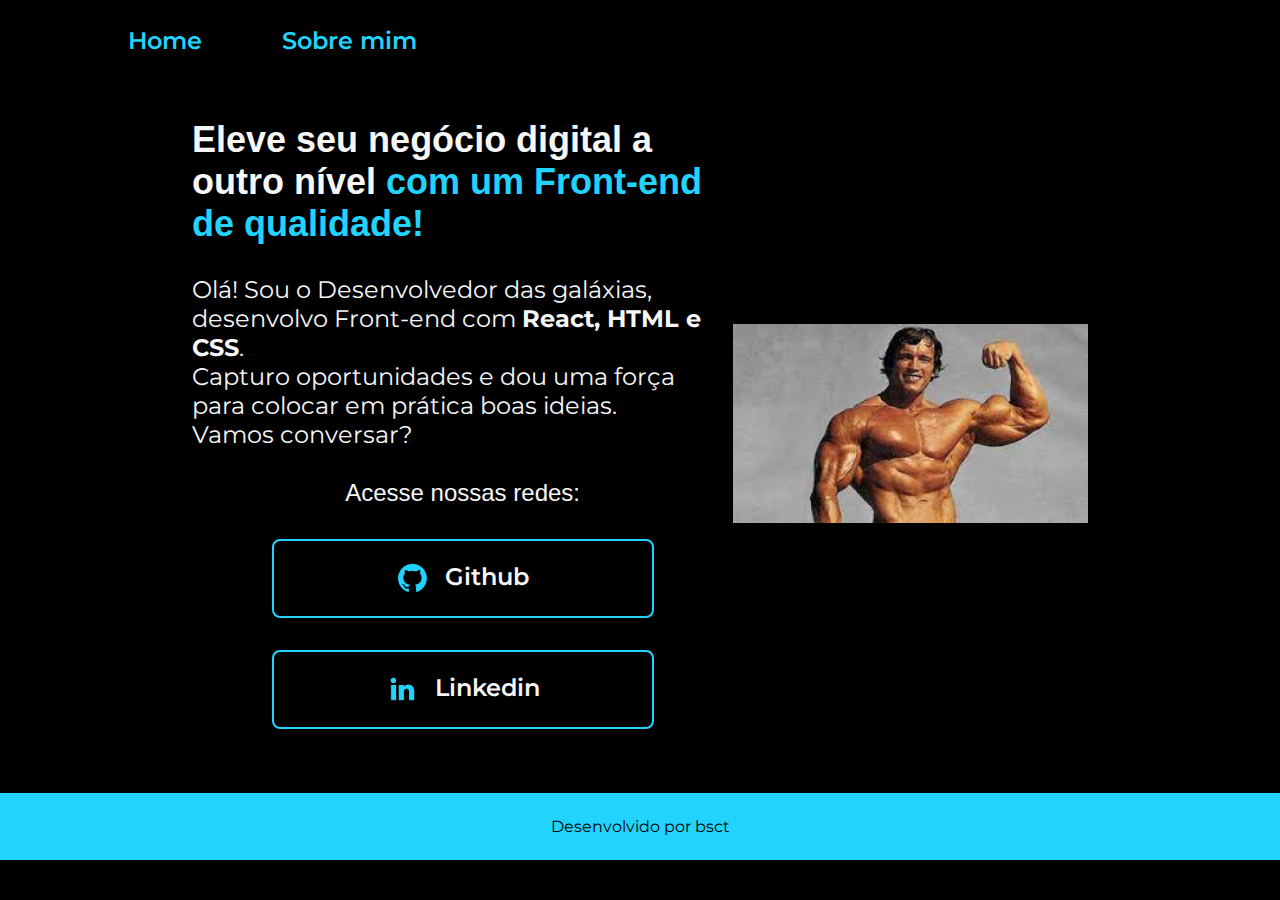
<file: html/index.html>
<!DOCTYPE html>
<html lang="pt-br">
<head>
    <meta charset="UTF-8">
    <meta name="viewport" content="width=device-width, initial-scale=1.0">
    <title>Portfolio</title>
    <link rel="stylesheet" href="./styles/style.css">
</head>
<body>
    <header class="cabecalho">
        <nav class="cabecalho__menu">
            <a class="cabecalho__menu__link" href="index.html">Home</a>
            <a class="cabecalho__menu__link" href="about.html">Sobre mim</a>
        </nav>
    </header>
    <main class="apresentacao">
        <section class="apresentacao__conteudo">
            <h1 class="apresentacao__conteudo__titulo">Eleve seu negócio digital a outro nível <strong class="titulo-destaque">com um Front-end de qualidade!</strong></h1>
            <p class="apresentacao__conteudo__texto">Olá! Sou o Desenvolvedor das galáxias, desenvolvo Front-end com <strong>React, HTML e CSS</strong>. <br>  Capturo oportunidades e dou uma força para colocar em prática boas ideias. <br>Vamos conversar?</p>
            <div class="apresentacao__links">
                <h2 class="apresentacao__links__subtitulo">Acesse nossas redes:</h2>
                <a class="apresentacao__links__link" href="https://github.com">
                    <img src="./assets/github.png">Github</a>
                <a class="apresentacao__links__link" href="https://instagram.com">
                    <img src="./assets/linkedin.png">Linkedin</a>
            </div>
        </section>
        <img class="imagem_arnold" src="./assets/arnold.jpg" alt="Mister Olympia">
    </main>
    <footer class="rodape">
        <p>Desenvolvido por bsct</p>
    </footer>
</body>
</html>
</file>
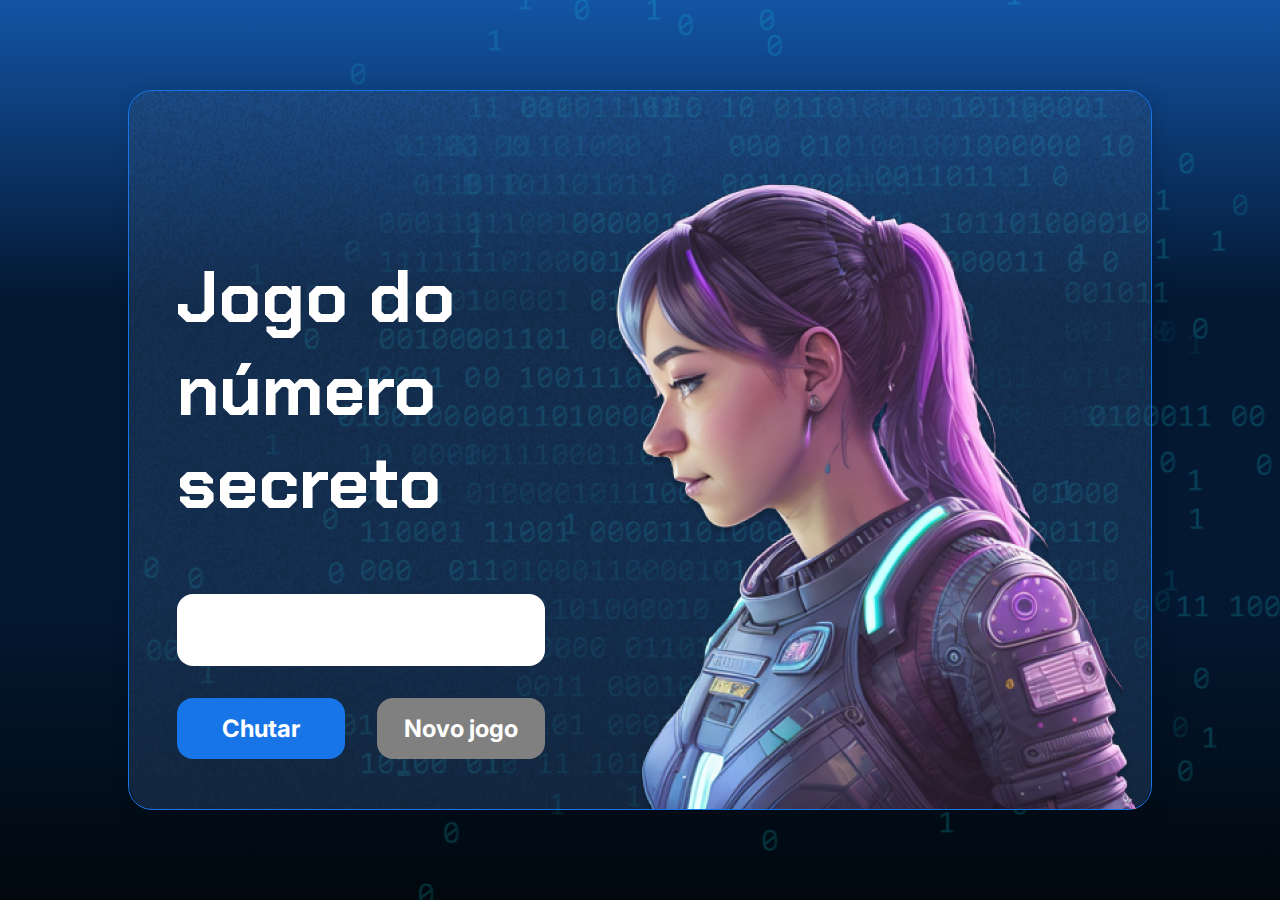
<file: javascript/js-curso-2-aula_-/index.html>
<!DOCTYPE html>
<html lang="pt-br">

<head>
    <meta charset="UTF-8">
    <meta name="viewport" content="width=device-width, initial-scale=1.0">
    <script src="https://code.responsivevoice.org/responsivevoice.js"></script>
    <link rel="preconnect" href="https://fonts.googleapis.com">
    <link rel="preconnect" href="https://fonts.gstatic.com" crossorigin>
    <link href="https://fonts.googleapis.com/css2?family=Chakra+Petch:wght@700&family=Inter:wght@400;700&display=swap"
        rel="stylesheet">
    <link rel="stylesheet" href="style.css">
    <title>JS Game</title>
</head>

<body>

    <div class="container">
        <div class="container__conteudo">
            <div class="container__informacoes">
                <div class="container__texto">
                    <h1></h1>
                    <p class="texto__paragrafo"></p>
                </div>
                <input type="number" min="1" max="10" class="container__input">
                <div class="chute container__botoes">
                    <button onclick="verificarChute()" class="container__botao">Chutar</button>
                    <button onclick="reiniciarJogo()" id="reiniciar" class="container__botao" disabled>Novo jogo</button>
                </div>
            </div>
            <img src="./img/ia.png" alt="Uma pessoa olhando para a esquerda" class="container__imagem-pessoa" />
        </div>
    </div>




    <script src="app.js" defer></script>
</body>

</html>
</file>
<file: html/styles/style.css>
@import url('https://fonts.googleapis.com/css2?family=Krona+One&family=Montserrat:wght@400;600&display=swap');

 :root {
   --cor-primaria: #000000;
   --cor-secundaria: #F6F6F6;
   --cor-terciaria: #22D4FD;
   --cor-hover: #272727;
   
   --fonte-primaria: 'Krona-One', sans-serif;
   --fonte-secundaria: 'Montserrat', sans-serif;
 }

* {
    margin: 0;
    padding: 0;
}

body {
    /* height: 100vh; */
    background-color: var(--cor-primaria);
    color: var(--cor-secundaria);
}

.titulo-destaque {
    color: var(--cor-terciaria);
}

 .cabecalho {
   padding: 2% 0% 0% 10%;
 }

 .cabecalho__menu {
   display: flex;
   gap: 80px;
 }

.cabecalho__menu__link {
  font-family: var(--fonte-secundaria);
  font-size: 24px;
  font-weight: 600;
  color: var(--cor-terciaria);
  text-decoration: none;
}

 .apresentacao {
    padding: 5% 15%;
    display: flex;
    align-items: center;
    justify-content: space-evenly;
}

 .apresentacao__conteudo {
    width: 615px;
    display: flex;
    flex-direction: column;
    gap: 30px;
 }

 .apresentacao__conteudo__titulo {
    font-size: 36px;
    font-family: var(--fonte-primaria);
 }

 .apresentacao__conteudo__texto {
    font-size: 24px;
    font-family: var(--fonte-secundaria);
 }

  .apresentacao__links {
    display: flex;
    flex-direction: column; 
    align-items: center;
    justify-content: space-between;
    gap: 32px
  }

  .apresentacao__links__subtitulo {
    font-family: var(--fonte-primaria);
    font-weight: 400;
    font-size: 24px;

  }

 .apresentacao__links__link {
    /* background-color: #22D4FD; */
    display: flex;
    justify-content: center;
    gap: 16px;
    border: 2px solid var(--cor-terciaria);
    width: 378px;
    text-align: center;
    border-radius: 8px;
    font-size: 24px;
    padding: 21.5px 0;
    text-decoration: none;
    color: #F6F6F6;
    font-family: var(--fonte-secundaria);
    font-weight: 600;
  }

  .apresentacao__links__link:hover {
    background-color: var(--cor-hover);
    ;
  }

  .imagem_arnold {
    width: 45%;
  }

  .rodape {
    padding: 24px;
    color: var(--cor-primaria);
    background-color: var(--cor-terciaria);
    text-align: center;
    font-family: var(--fonte-secundaria);
    font-weight: 400;
  }
</file>
<file: javascript/js-curso-2-aula_-/style.css>
* {
    box-sizing: border-box;
    margin: 0;
    padding: 0;
    color: white;
}

body {
    background: linear-gradient(#1354A5 0%, #041832 33.33%, #041832 66.67%, #01080E 100%);
    height: 100vh;
    display: flex;
    align-items: center;
    justify-content: center;
}


body::before {
    background-image: url("img/code.png");
    background-repeat: no-repeat;
    background-position: right;
    content: "";
    display: block;
    position: absolute;
    width: 100%;
    height: 100%;
    opacity: 0.4;
}

.container {
    width: 80%;
    height: 80%;
    display: flex;
    align-items: center;
    justify-content: space-between;
    border-radius: 24px;
    border: 1px solid #1875E8;
    box-shadow: 4px 4px 20px 0px rgba(1, 8, 14, 0.15);
    background-image: url("img/Ruido.png");
    background-size: 100% 100%;
    position: relative;
}


.container__conteudo {
    display: flex;
    align-items: center;
    position: absolute;
    bottom: 0;
}

.container__informacoes {
    flex: 1;
    padding: 3rem;
}

.container__botao {
    border-radius: 16px;
    background: #1875E8;
    padding: 16px 24px;
    width: 100%;
    font-size: 24px;
    font-weight: 700;
    border: none;
    margin-top: 2rem;
}

.container__texto {
    margin: 16px 0 16px 0;
}

.container__texto-azul {
    color: #1875E8;
}

.container__input {
    width: 100%;
    height: 72px;
    border-radius: 16px;
    background-color: #FFF;
    border: none;
    color: #1875E8;
    padding: 2rem;
    font-size: 24px;
    font-weight: 700;
    font-family: 'Inter', sans-serif;
}

.container__botoes {
    display: flex;
    gap: 2em;
}

h1 {
    font-family: 'Chakra Petch', sans-serif;
    font-size: 72px;
    padding-bottom: 3rem;
}

p,
button {
    font-family: 'Inter', sans-serif;
}

.texto__paragrafo {
    font-size: 32px;
    font-weight: 400;
}

button:disabled {
    background-color: gray;
}

@media screen and (max-width: 1250px) {

    h1 {
        font-size: 50px;
    }

    .container__botao {
        font-size: 16px;
    }


    .texto__paragrafo {
        font-size: 24px;
    }

    .container__imagem-pessoa {
        display: none;
    }

    .container__conteudo {
        display: block;
        position: inherit;
    }

    .container__informacoes {
        padding: 1rem
    }
}
</file>
